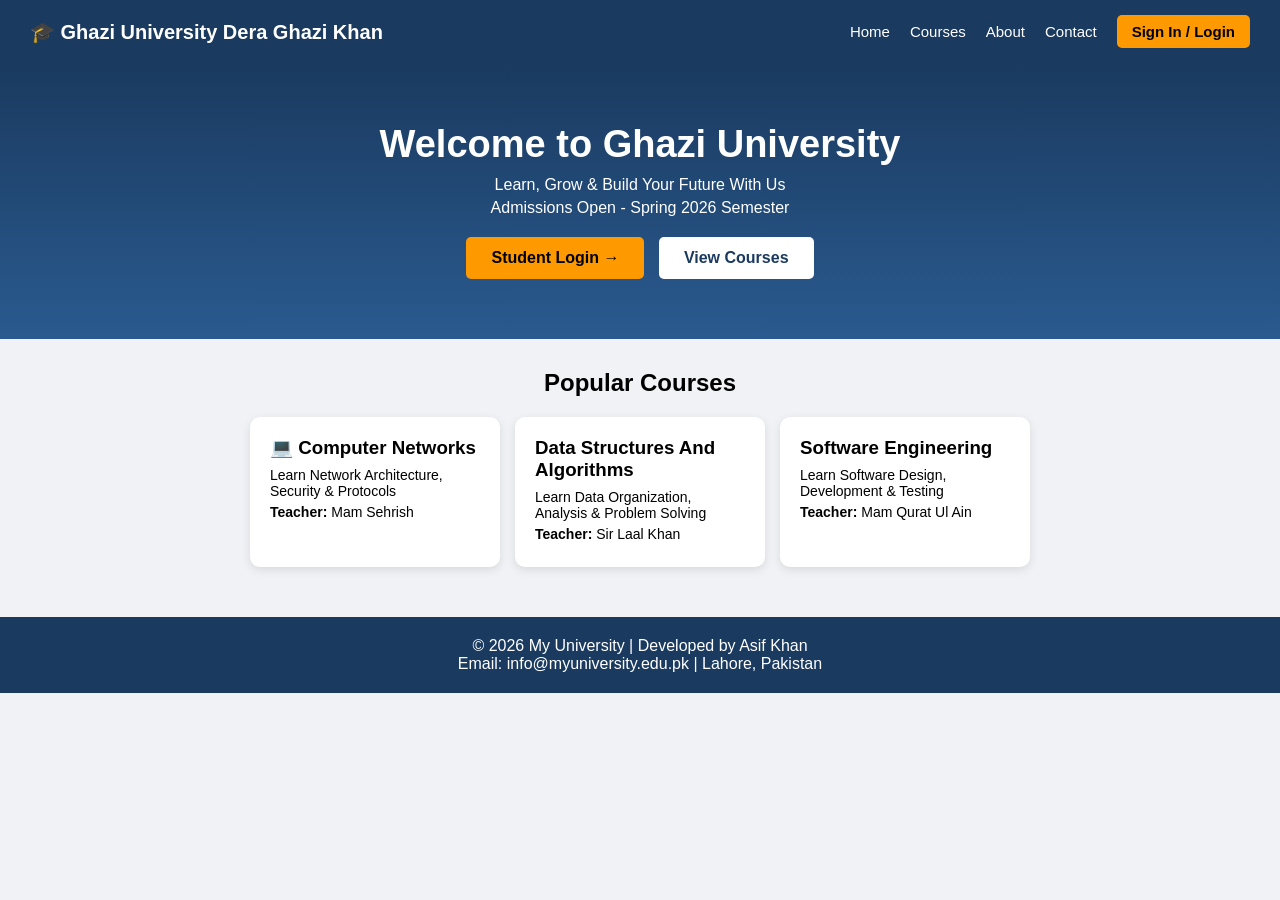
<file: index.html>
<!DOCTYPE html>
<html lang="en">
<head>
    <meta charset="UTF-8">
    <meta name="viewport" content="width=device-width, initial-scale=1.0">
    <title>University - Course Registration System</title>
    <link rel="stylesheet" href="style.css">
</head>
<body>
    <nav class="navbar">
        <div class="logo">🎓 Ghazi University Dera Ghazi Khan</div>
        <div class="nav-links">
            <a href="#">Home</a>
            <a href="#courses">Courses</a>
            <a href="#">About</a>
            <a href="#">Contact</a>
            <a href="login.html" class="login-btn">Sign In / Login</a>
        </div>
    </nav>

    <div class="hero">
        <h1>Welcome to Ghazi University</h1>
        <p>Learn, Grow & Build Your Future With Us</p>
        <p>Admissions Open - Spring 2026 Semester</p>
        <a href="login.html" class="hero-btn">Student Login →</a>
        <a href="#courses" class="hero-btn2">View Courses</a>
    </div>

    <div class="home-courses" id="courses">
        <h2>Popular Courses</h2>
        <div class="cards-row">
            <div class="home-card">
                <h3>💻 Computer Networks</h3>
                <p>Learn Network Architecture, Security & Protocols</p>
                <p><b>Teacher:</b> Mam Sehrish</p>
            </div>
            <div class="home-card">
                <h3>Data Structures And Algorithms</h3>
                <p>Learn Data Organization, Analysis & Problem Solving</p>
                <p><b>Teacher:</b> Sir Laal Khan</p>
            </div>
            <div class="home-card">
                <h3>Software Engineering</h3>
                <p>Learn Software Design, Development & Testing</p>
                <p><b>Teacher:</b> Mam Qurat Ul Ain</p>
            </div>
        </div>
    </div>

    <footer>
        <p>© 2026 My University | Developed by Asif Khan</p>
        <p>Email: info@myuniversity.edu.pk | Lahore, Pakistan</p>
    </footer>

</body>
</html>
</file>
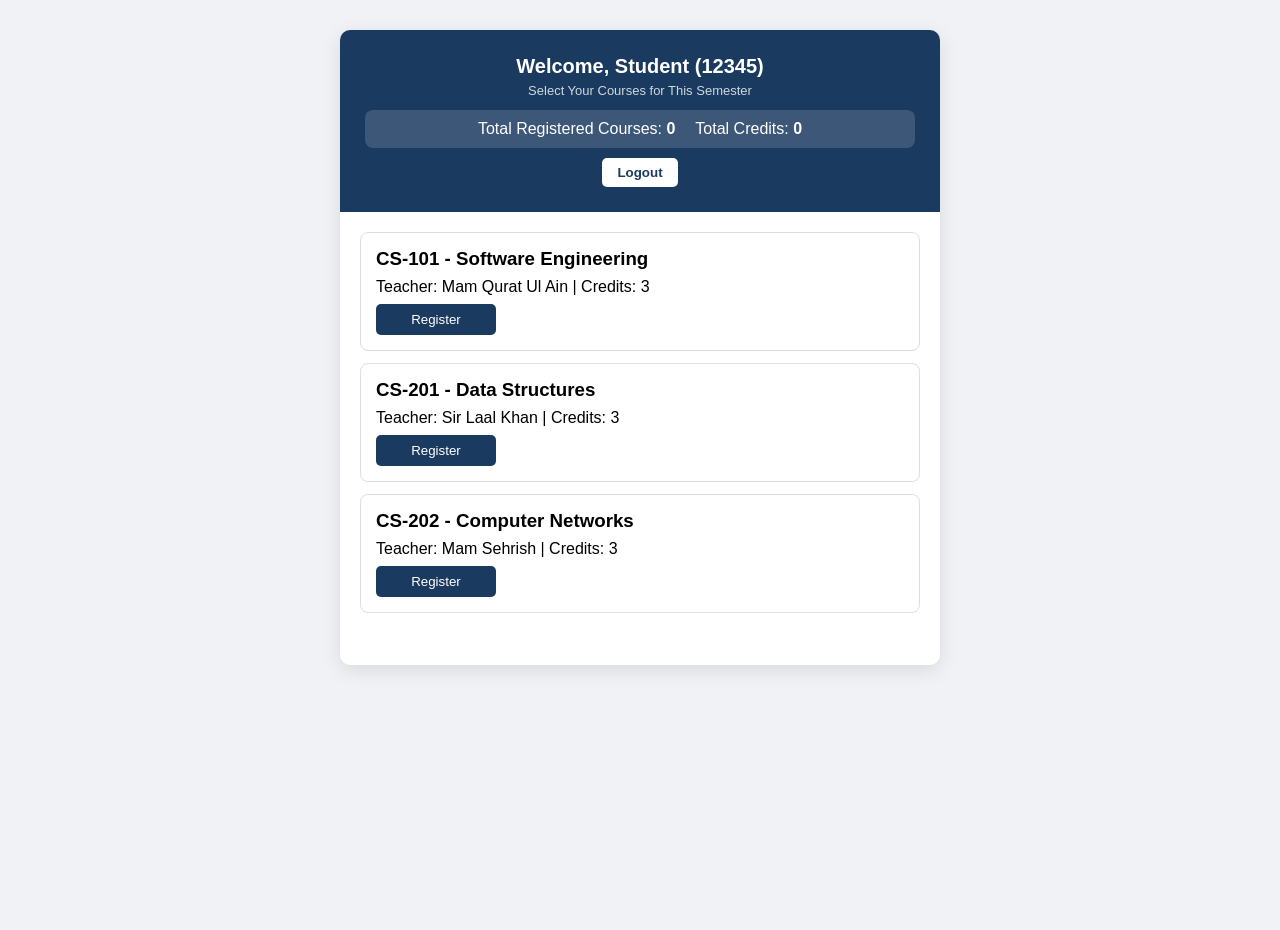
<file: dashboard.html>
<!DOCTYPE html>
<html lang="en">
<head>
    <meta charset="UTF-8">
    <meta name="viewport" content="width=device-width, initial-scale=1.0">
    <title>Dashboard - Course Registration</title>
    <link rel="stylesheet" href="style.css">
</head>
<body>
    <div class="dash-container">
        <div class="header">
            <h1>Welcome, Student (12345)</h1>
            <p>Select Your Courses for This Semester</p>
            <div class="stats">
                <span>Total Registered Courses: <b id="count">0</b></span>
                <span>Total Credits: <b id="credits">0</b></span>
            </div>
            <button onclick="logout()" class="logout-btn">Logout</button>
        </div>

        <div class="course-list">
            <div class="course-card">
                <h3>CS-101 - Software Engineering</h3>
                <p>Teacher: Mam Qurat Ul Ain | Credits: 3</p>
                <button onclick="register(this, 3)">Register</button>
            </div>
            <div class="course-card">
                <h3>CS-201 - Data Structures</h3>
                <p>Teacher: Sir Laal Khan | Credits: 3</p>
                <button onclick="register(this, 3)">Register</button>
            </div>
            <div class="course-card">
                <h3>CS-202 - Computer Networks</h3>
                <p>Teacher: Mam Sehrish | Credits: 3</p>
                <button onclick="register(this, 3)">Register</button>
            </div>
        </div>
        <p id="reg-msg"></p>
    </div>
    <script>
        let totalCount = 0;
        let totalCredits = 0;
        function register(btn, credit) {
            btn.innerText = "Registered ✓";
            btn.style.background = "green";
            btn.disabled = true;
            totalCount++;
            totalCredits += credit;
            document.getElementById("reg-msg").innerText = "Course Registered Successfully!";
            document.getElementById("count").innerText = totalCount;
            document.getElementById("credits").innerText = totalCredits;
        }
        function logout() {
            window.location.href = "index.html";
        }
    </script>
</body>
</html>
</file>
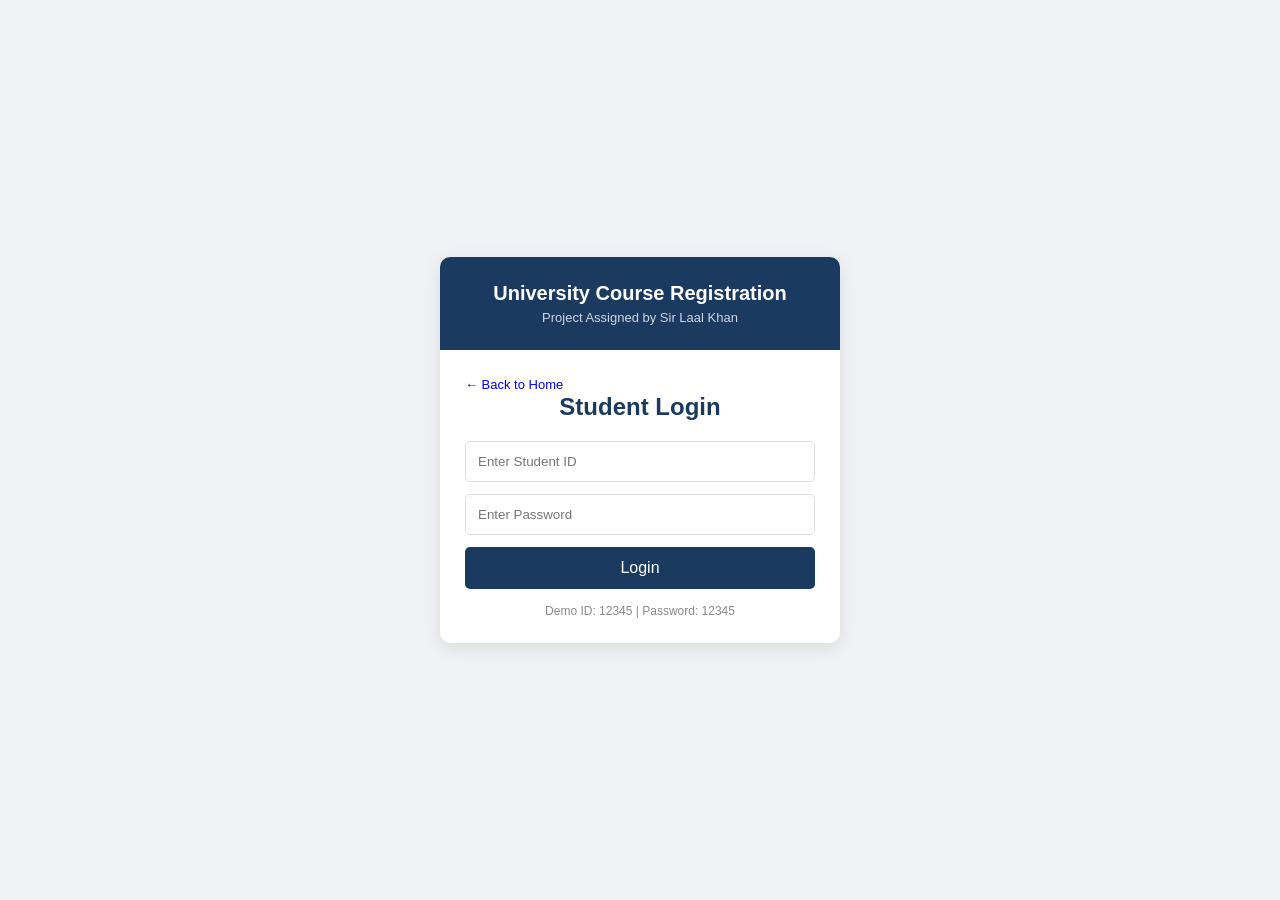
<file: login.html>
<!DOCTYPE html>
<html lang="en">
<head>
    <meta charset="UTF-8">
    <meta name="viewport" content="width=device-width, initial-scale=1.0">
    <title>University Course Registration</title>
    <link rel="stylesheet" href="style.css">
</head>
<body class="login-page"
 >
    <div class="container">
        <div class="header">
            <h1>University Course Registration</h1>
            <p>Project Assigned by Sir Laal Khan</p>
        </div>
        <div class="login-box">
            <a href="index.html" style="text-decoration:none; font-size:13px;">← Back to Home</a>
            <h2>Student Login</h2>
            <input type="text" id="studentId" placeholder="Enter Student ID">
            <input type="password" id="password" placeholder="Enter Password">
            <button onclick="login()">Login</button>
            <p id="message"></p>
            <p class="note">Demo ID: 12345 | Password: 12345</p>
        </div>
    </div>
    <script src="script.js"></script>
</body>
</html>
</file>
<file: style.css>
* { margin: 0; padding: 0; box-sizing: border-box; font-family: Arial, sans-serif; }
body { background: #f0f2f5; display: block; justify-content: center; align-items: center; height: 100vh; }


/* Login Form Styles */

.login-page { display: flex; justify-content: center; align-items: center; height: 100vh; }
.container { width: 400px; background: white; border-radius: 10px; box-shadow: 0 5px 20px rgba(0,0,0,0.1); overflow: hidden; }
.header { background: #1a3a5f; color: white; padding: 25px; text-align: center; }
.header h1 { font-size: 20px; margin-bottom: 5px; }
.header p { font-size: 13px; opacity: 0.8; }
.login-box { padding: 25px; }
.login-box h2 { text-align: center; margin-bottom: 20px; color: #1a3a5f; }
.login-box input { width: 100%; padding: 12px; margin-bottom: 12px; border: 1px solid #ddd; border-radius: 5px; outline: none; }
.login-box button { width: 100%; padding: 12px; background: #1a3a5f; color: white; border: none; border-radius: 5px; cursor: pointer; font-size: 16px; }
.login-box button:hover { background: #274e7d; }
#message { text-align: center; margin-top: 10px; font-weight: bold; }
.note { text-align: center; margin-top: 15px; font-size: 12px; color: #888; }


/* Dashboard and courses list Styles */
.dash-container { width: 600px; background: white; border-radius: 10px; box-shadow: 0 5px 20px rgba(0,0,0,0.1); overflow: hidden; margin: 30px auto; }
.course-list { padding: 20px; }
.course-card { border: 1px solid #ddd; padding: 15px; margin-bottom: 12px; border-radius: 8px; display: flex; flex-direction: column; gap: 8px; }
.course-card button { width: 120px; padding: 8px; background: #1a3a5f; color: white; border: none; border-radius: 5px; cursor: pointer; }
.logout-btn { margin-top: 10px; padding: 7px 15px; background: white; color: #1a3a5f; border: none; border-radius: 5px; cursor: pointer; font-weight: bold; }
#reg-msg { text-align: center; color: green; font-weight: bold; padding-bottom: 20px; }


/* dash board main Stats ki styling  */
.stats { display: flex; justify-content: center; gap: 20px; margin-top: 12px; background: rgba(255,255,255,0.15); padding: 10px; border-radius: 8px; }







/*Home Page Styling*/
/* ===== NAVBAR - HOME PAGE ===== */
.navbar { display: flex; justify-content: space-between; align-items: center; background: #1a3a5f; color: white; padding: 15px 30px; flex-wrap: wrap; }
.logo { font-size: 20px; font-weight: bold; }
.nav-links { display: flex; align-items: center; gap: 20px; flex-wrap: wrap; }
.nav-links a { color: white; text-decoration: none; font-size: 15px; }
.login-btn { background: #ff9900; padding: 8px 15px; border-radius: 5px; color: black !important; font-weight: bold; }

/* ===== HERO - HOME PAGE ===== */
.hero { text-align: center; padding: 60px 20px; background: linear-gradient(#1a3a5f, #2a5a8f); color: white; }
.hero h1 { font-size: 38px; margin-bottom: 10px; }
.hero p { margin: 5px 0; }
.hero-btn { display: inline-block; background: #ff9900; color: black; padding: 12px 25px; border-radius: 5px; text-decoration: none; font-weight: bold; margin: 15px 10px 0 0; }
.hero-btn2 { display: inline-block; background: white; color: #1a3a5f; padding: 12px 25px; border-radius: 5px; text-decoration: none; font-weight: bold; margin-top: 15px; }

/* ===== HOME COURSES ===== */
.home-courses { padding: 30px 15px; text-align: center; max-width: 900px; margin: 0 auto; }
.cards-row { display: flex; justify-content: center; gap: 15px; flex-wrap: wrap; margin-top: 20px; }
.home-card { background: white; width: 250px; padding: 20px; border-radius: 10px; box-shadow: 0 3px 10px rgba(0,0,0,0.1); text-align: left; }
.home-card h3 { margin-bottom: 8px; }
.home-card p { margin-bottom: 5px; font-size: 14px; }
footer { background: #1a3a5f; color: white; text-align: center; padding: 20px; margin-top: 20px; }
</file>
